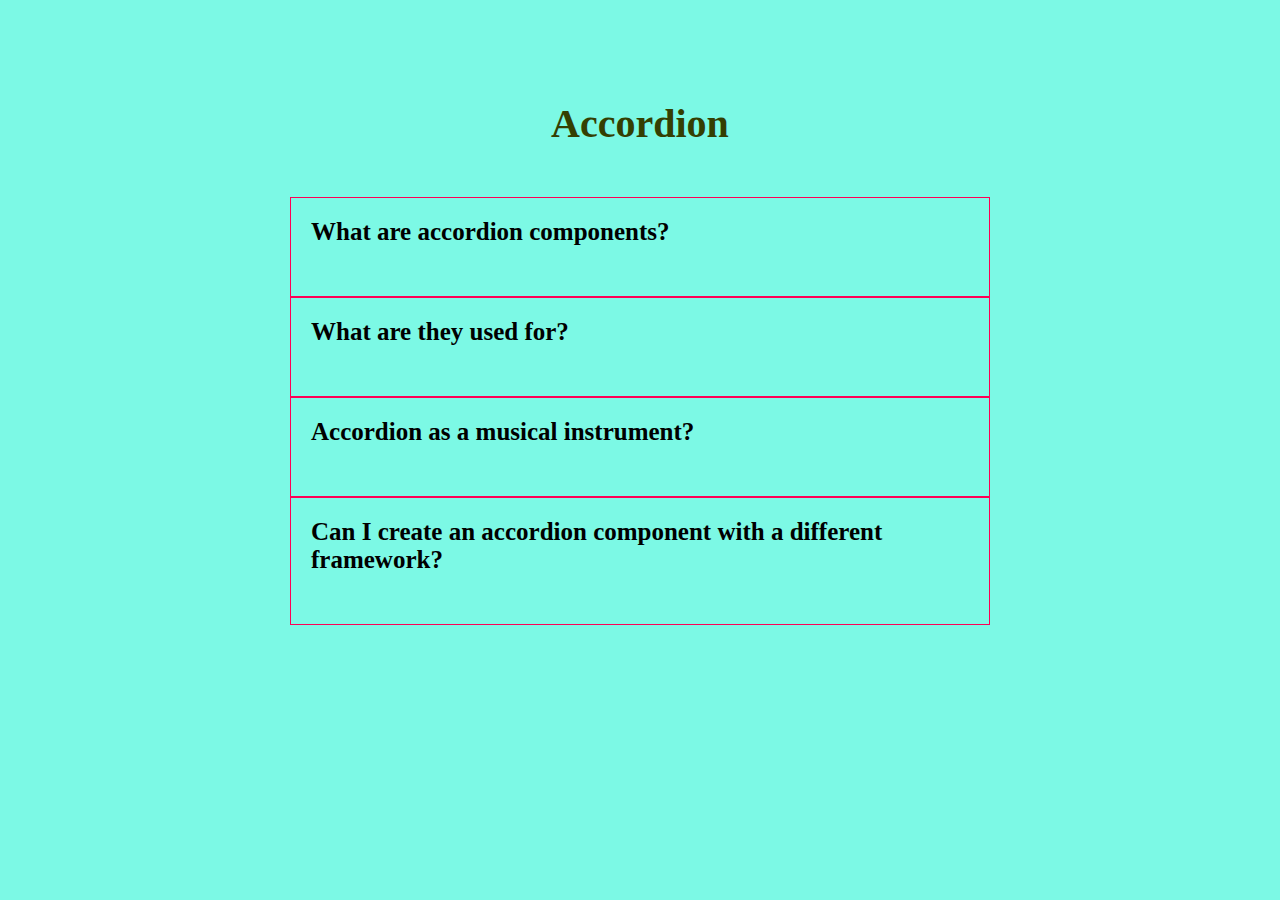
<file: accordion/index.html>
<!DOCTYPE html>
<html>
  <head>
    <meta charset="UTF-8" />
    <meta name="viewport" content="width=device-width, initial-scale=1.0" />
    <link rel="stylesheet" href="style.css" />
    <link
      rel="stylesheet"
      href="https://cdnjs.cloudflare.com/ajax/libs/font-awesome/6.5.1/css/all.min.css"
      integrity="sha512-DTOQO9RWCH3ppGqcWaEA1BIZOC6xxalwEsw9c2QQeAIftl+Vegovlnee1c9QX4TctnWMn13TZye+giMm8e2LwA=="
      crossorigin="anonymous"
      referrerpolicy="no-referrer"
    />
    <title>Accordion</title>
  </head>
  <body>
    <section class="section">
      <div class="container">
        <h1>Accordion</h1>
        <div class="accordion">
          
        </div>
      </div>
    </section>
    <script src="./main.js"></script>
  </body>
</html>
</file>
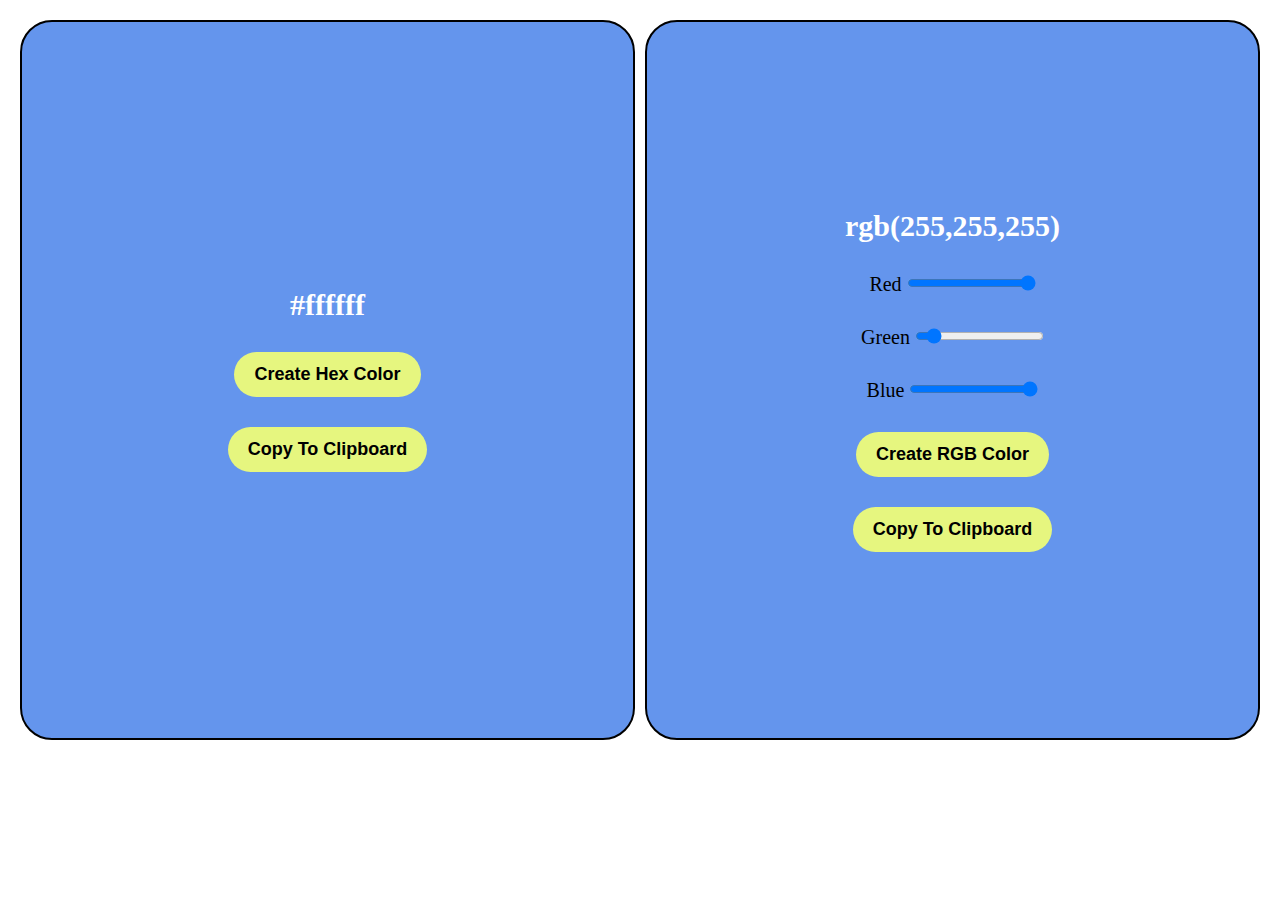
<file: random_color_generator/index.html>
<!DOCTYPE html>
<html>
  <head>
    <meta charset="UTF-8" />
    <meta name="viewport" content="width=device-width, initial-scale=1.0" />
    <link rel="stylesheet" href="style.css" />
    <link
      rel="stylesheet"
      href="https://cdnjs.cloudflare.com/ajax/libs/font-awesome/6.5.1/css/all.min.css"
      integrity="sha512-DTOQO9RWCH3ppGqcWaEA1BIZOC6xxalwEsw9c2QQeAIftl+Vegovlnee1c9QX4TctnWMn13TZye+giMm8e2LwA=="
      crossorigin="anonymous"
      referrerpolicy="no-referrer"
    />
    <title>Random Color Generator</title>
  </head>
  <body>
    <div class="random-color-generator-container">
      <div class="hex-color-container">
        <p class="hex-color-value">#ffffff</p>
        <button class="hex-btn">Create Hex Color</button>
        <button class="hex-copy-color">Copy To Clipboard</button>
      </div>
      <div class="rgb-color-container">
        <p class="rgb-color-value">rgb(255,255,255)</p>
        <div>
          <label for="red">Red</label>
          <input type="range" min="0" max="255" value="255" id="red" />
        </div>
        <div>
          <label for="green">Green</label>
          <input type="range" min="0" max="255" value="25" id="green" />
        </div>
        <div>
          <label for="blue">Blue</label>
          <input type="range" min="0" max="255" value="255" id="blue" />
        </div>
        <button class="rgb-btn">Create RGB Color</button>
        <button class="rgb-copy-color">Copy To Clipboard</button>
      </div>
    </div>
    <script src="./main.js"></script>
  </body>
</html>
</file>
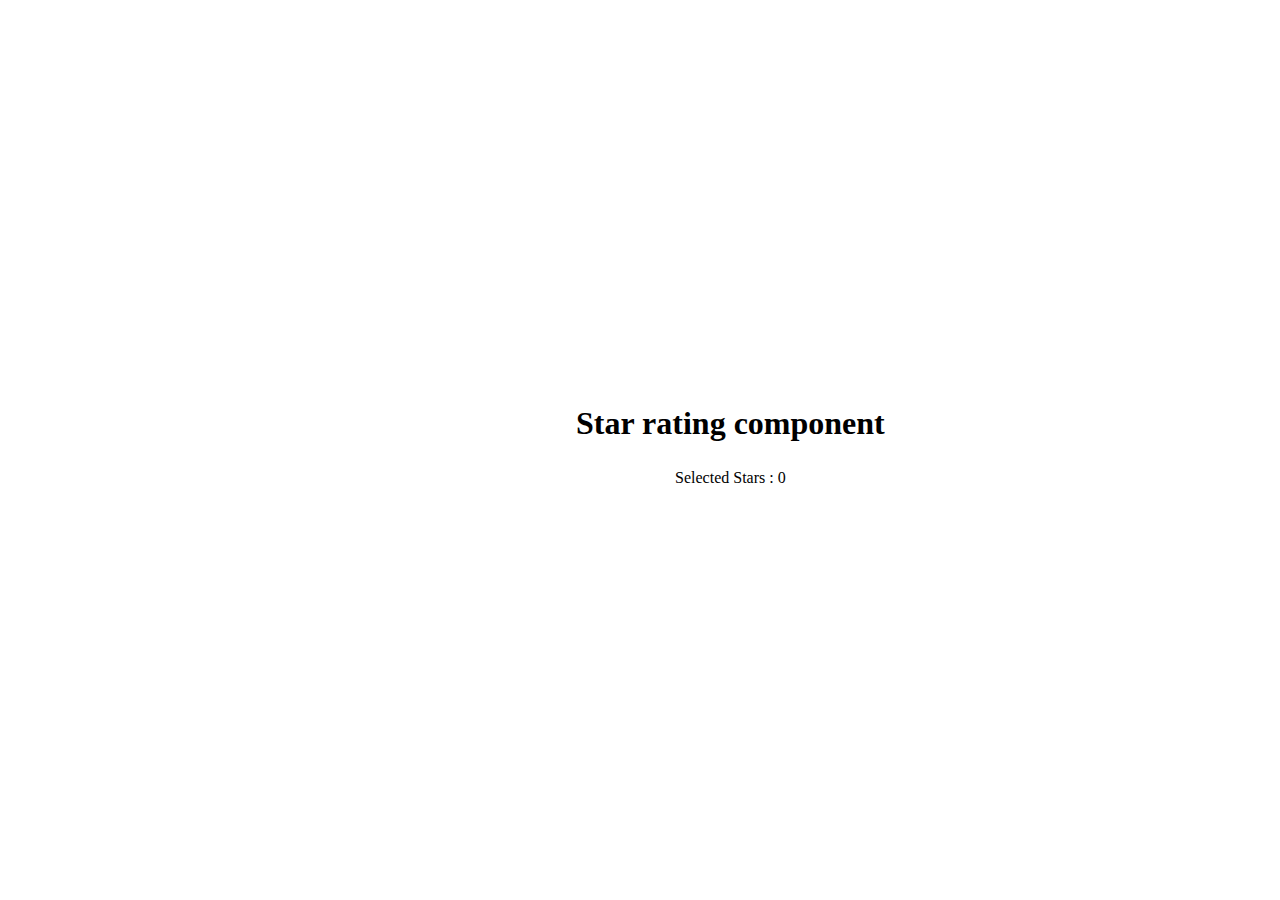
<file: star_rating/index.html>
<!DOCTYPE html>
<html lang="en">
  <head>
    <meta charset="UTF-8" />
    <meta name="viewport" content="width=device-width, initial-scale=1.0" />
    <title>Star Rating</title>
    <link
      rel="stylesheet"
      href="https://cdnjs.cloudflare.com/ajax/libs/font-awesome/6.5.1/css/all.min.css"
      integrity="sha512-DTOQO9RWCH3ppGqcWaEA1BIZOC6xxalwEsw9c2QQeAIftl+Vegovlnee1c9QX4TctnWMn13TZye+giMm8e2LwA=="
      crossorigin="anonymous"
      referrerpolicy="no-referrer"
    />
    <link rel="stylesheet" href="style.css" />
  </head>
  <body>
    <section class="section">
      <h1>Star rating component</h1>
      <i class="fa fa-star-o"></i><i class="fa fa-star-o"></i>
      <i class="fa fa-star-o"></i><i class="fa fa-star-o"></i>
      <i class="fa fa-star-o"></i><i class="fa fa-star-o"></i>
    <p class="value">Selected Stars : 0</p>
    </section>
    <script src="./main.js"></script>
  </body>
</html>
</file>
<file: accordion/style.css>
* {
  margin: 0;
  padding: 0;
  box-sizing: border-box;
}
body {
  background-color: #7cf9e5;
}

.section {
  min-height: 100vh;
  padding-top: 100px;
}

.container {
  max-width: 1440px;
  margin-left: auto;
  margin-right: auto;
  padding-left: 20px;
  padding-right: 20px;
}

h1 {
  font-size: 40px;
  margin-bottom: 50px;
  color: rgb(52, 63, 2);
  text-align: center;
}
.accordion {
  max-width: 700px;
  margin: auto;
}

.accordion_item {
  border: 1px solid rgb(255, 0, 85);
  padding: 20px;
}

.accordion_title {
  display: flex;
  align-items: center;
  gap: 10px;
  padding-bottom: 30px;
}

.accordion_title h3 {
  flex: 1;
  font-size: 25px;
}

.accordion_title i {
  font-size: 30px;
  cursor: pointer;
}
.accordion_content {
  display: none;
}
.accordion_title.active + .accordion_content {
  display: block;
  padding-top: 20px;
}

.accordion_content p {
  font-size: 20px;
  color: rgb(117, 49, 0);
}

.accordion_title.active i {
  transform: rotate(180deg);
}
</file>
<file: random_color_generator/style.css>
*{
  padding: 0;
  margin: 0;
  box-sizing: border-box;
}

body {
  padding: 20px;
  font-size: 20px;
}

.random-color-generator-container{
  display: flex;
  gap: 10px;
}

.hex-color-container, .rgb-color-container{
  min-height: 80vh;
  flex: 1;
}

.hex-color-container button, .rgb-color-container button  {
  padding: 12px 20px;
  cursor: pointer;
  font-size: 18px;
  font-weight: bold;
  background-color: rgb(230, 246, 127);
  border-radius: 5rem;
  border: none;
}

.rgb-color-container{
  display: flex;
  flex-direction: column;
  gap: 20px;
}

.hex-color-container,.rgb-color-container {
  background-color: cornflowerblue;
  padding: 20px;
  display: flex;
  justify-content: center;
  align-items: center;
  flex-direction: column;
  gap: 30px;
  border:2px solid black;
  border-radius: 2rem;
}

.hex-color-value , .rgb-color-value {
  font-size: 30px;
  font-weight: bold;
  color: #fff;
}
</file>
<file: star_rating/style.css>
* {
  margin: 0;
  padding: 0;
  box-sizing: border-box;
  text-align: center;
}

.section {
  position: absolute;
  top: 45%;
  left: 45%;
  /* translate: (-50%, -50%); */
  /* border: 2px solid black; */
}

.fa-star-o::before {
  content: "\f006";
  font-size: x-large;
}

.fa-star:hover {
  cursor: pointer;
}

.fa-star::before {
  content: "\f005";
  color: #ffcc00;
  font-size: x-large;
}
</file>
